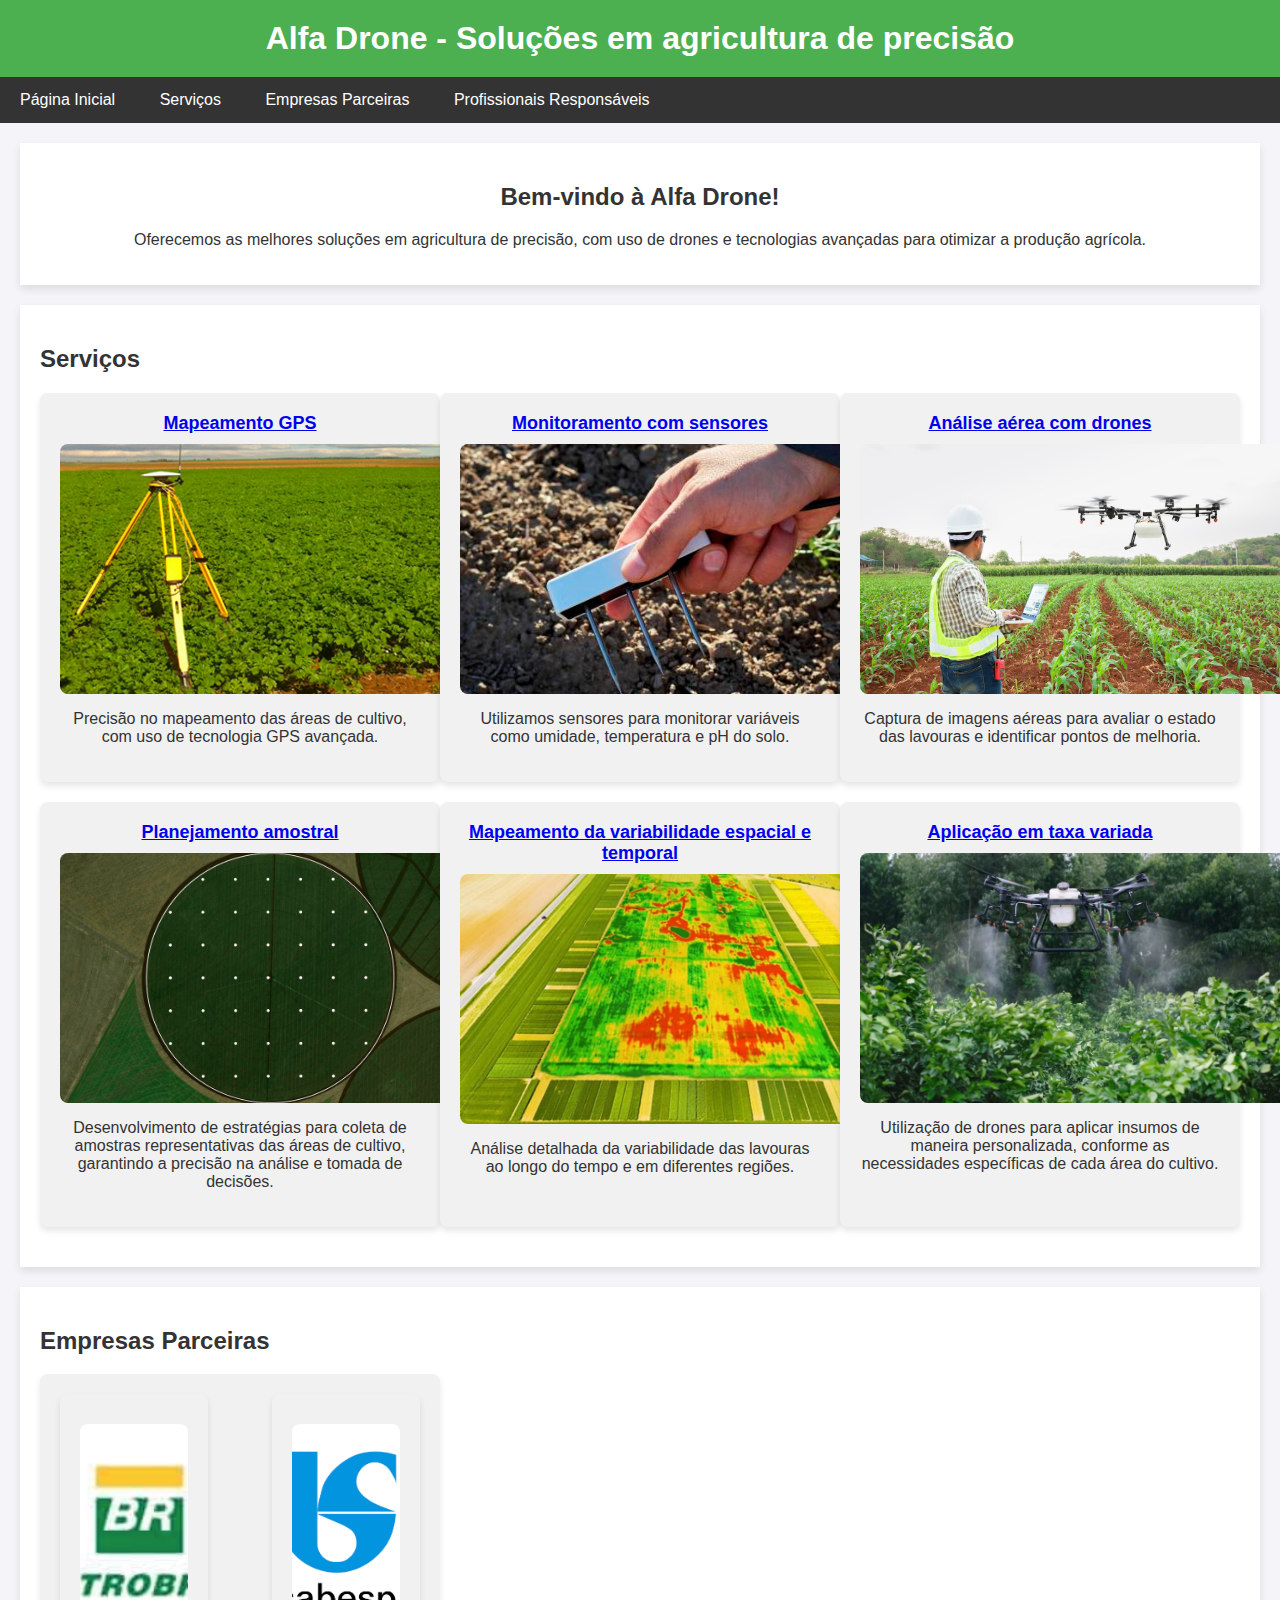
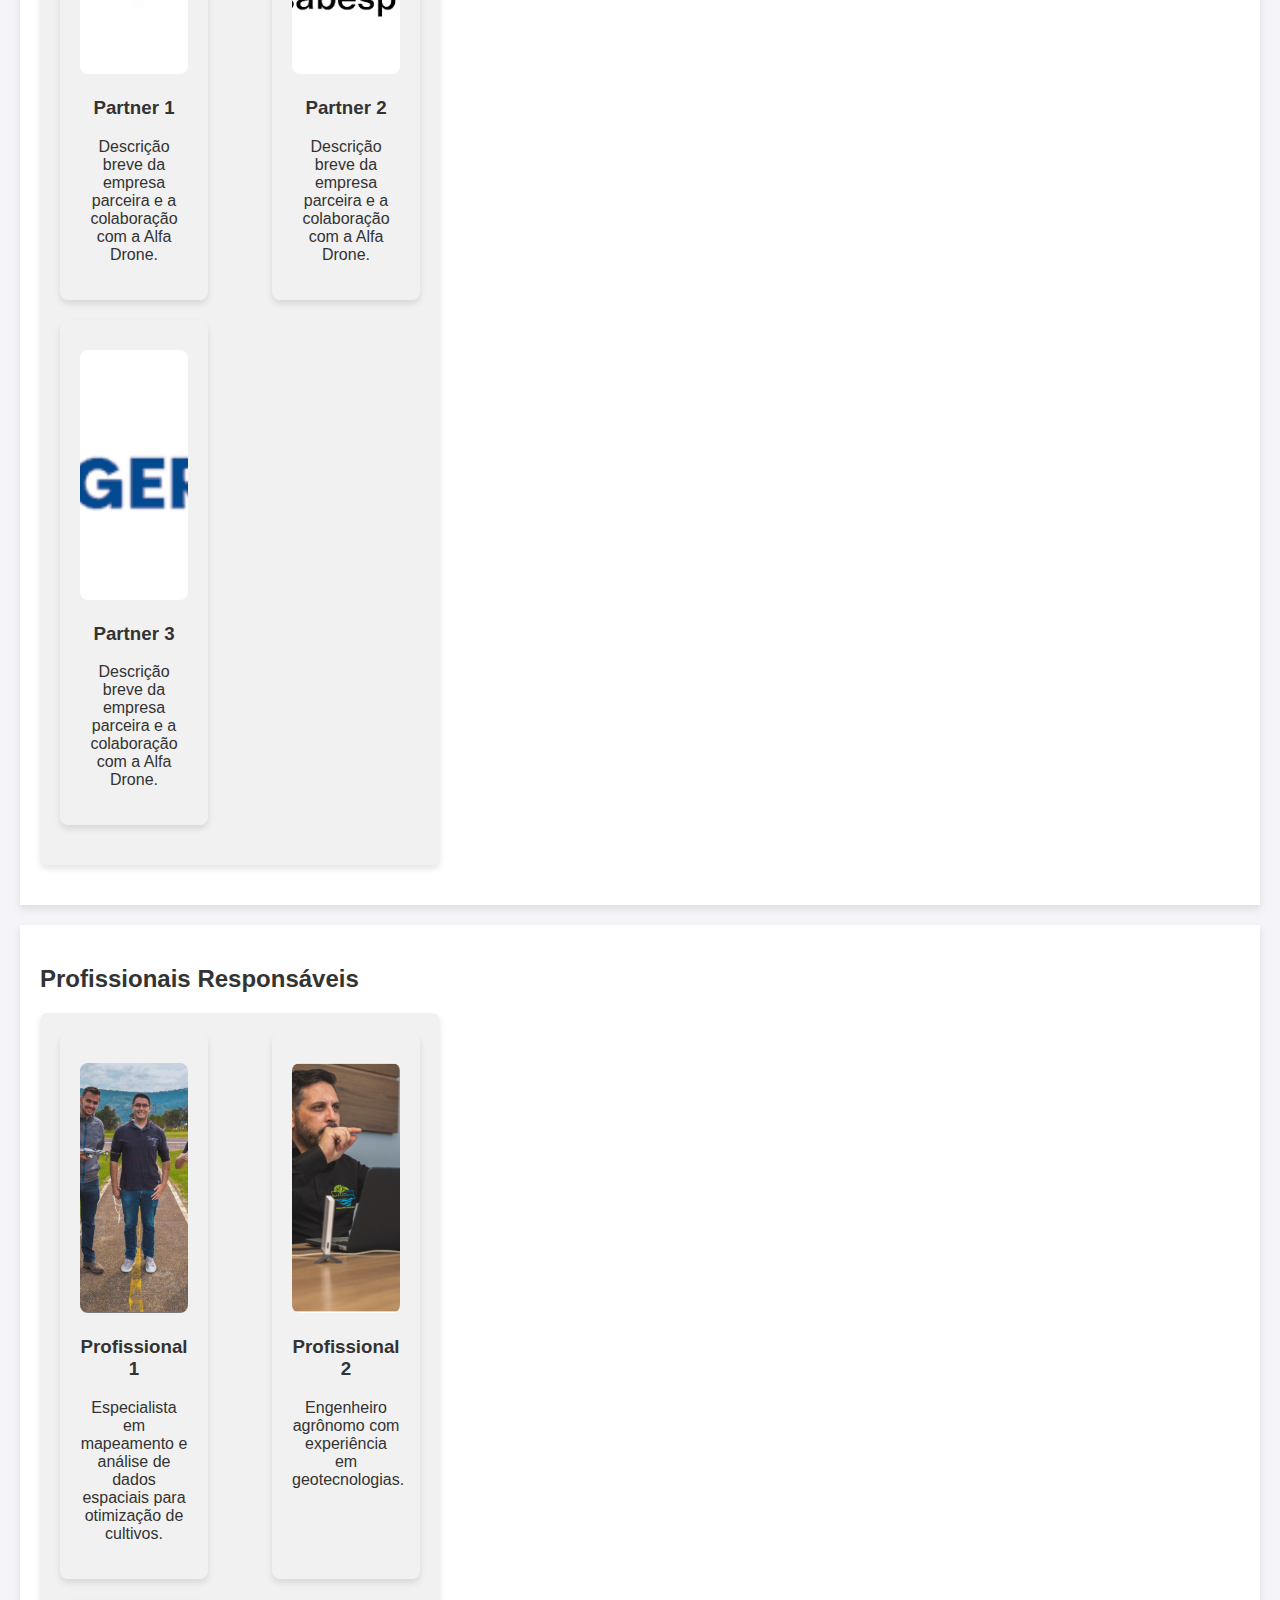
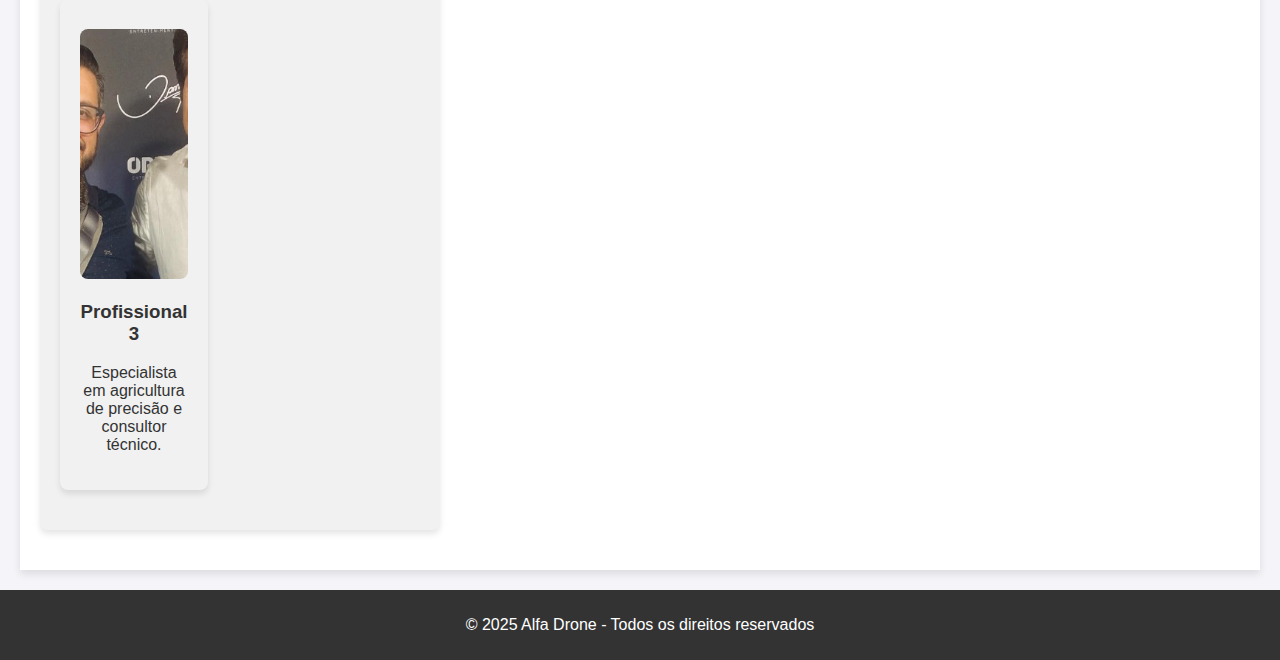
<file: agricultura.html>
<!DOCTYPE html>
<html lang="pt-br">
<head>
    <meta charset="UTF-8">
    <meta name="viewport" content="width=device-width, initial-scale=1.0">
    <meta http-equiv="X-UA-Compatible" content="ie=edge">
    <title>Alfa Drone - Agricultura de Precisão</title>
    <link href="Style_agricultura.css" rel="stylesheet">
</head>
<body>
    <header>
        <h1>Alfa Drone - Soluções em agricultura de precisão</h1>
    </header>
    
    <nav>
        <a href="https://cezaradts.github.io/alfa-drones/index.html">Página Inicial</a>
        <a href="#services">Serviços</a>
        <a href="#partners">Empresas Parceiras</a>
        <a href="#professionals">Profissionais Responsáveis</a>
    </nav>

    <section id="home" class="intro">
        <h2>Bem-vindo à Alfa Drone!</h2>
        <p>Oferecemos as melhores soluções em agricultura de precisão, com uso de drones e tecnologias avançadas para otimizar a produção agrícola.</p>
    </section>

    <section id="services">
        <h2>Serviços</h2>
        <div class="services">
            <div class="service">
                
                <a href="https://cezaradts.github.io/alfa-drones/mapeamento-gps.html" target="_blank">
                    <h3>Mapeamento GPS</h3>
                    <img src="https://cezaradts.github.io/alfa-drones/images/Mapeamento_gps.jpg" alt="Serviço Mapeamento GPS">                 
                </a>
                <p>Precisão no mapeamento das áreas de cultivo, com uso de tecnologia GPS avançada.</p>
            </div>
            <div class="service">
                
                <a href="https://cezaradts.github.io/alfa-drones/monitoramento-sensores.html" target="_blank">
                  <h3>Monitoramento com sensores</h3>  
                  <img src="https://cezaradts.github.io/alfa-drones/images/Sensor.jpg" alt="Serviço Monitoramento de Sensores">                    
                </a>
                <p>Utilizamos sensores para monitorar variáveis como umidade, temperatura e pH do solo.</p>
            </div>
            <div class="service">
                
                <a href="https://cezaradts.github.io/alfa-drones/analise-aerea-drones.html" target="_blank">
                  <h3>Análise aérea com drones</h3>  
                  <img src="https://cezaradts.github.io/alfa-drones/images/Analise_drone.jpg" alt="Serviço Análise Aérea com Drones">                    
                </a>
                <p>Captura de imagens aéreas para avaliar o estado das lavouras e identificar pontos de melhoria.</p>
            </div>
            <div class="service">
                
                <a href="https://cezaradts.github.io/alfa-drones/planejamento-amostral.html" target="_blank">
                  <h3>Planejamento amostral</h3>  
                  <img src="https://cezaradts.github.io/alfa-drones/images/Grid.jpg" alt="Serviço Planejamento Amostral">                    
                </a>
                <p>Desenvolvimento de estratégias para coleta de amostras representativas das áreas de cultivo, garantindo a precisão na análise e tomada de decisões.</p>
            </div>
            <div class="service">
                
                <a href="https://cezaradts.github.io/alfa-drones/variabilidade-espacial-temporal.html" target="_blank">
                  <h3>Mapeamento da variabilidade espacial e temporal</h3>  
                  <img src="https://cezaradts.github.io/alfa-drones/images/Variabilidade.jpg" alt="Serviço Mapeamento da Variabilidade Espacial e Temporal">                    
                </a>
                <p>Análise detalhada da variabilidade das lavouras ao longo do tempo e em diferentes regiões.</p>
            </div>
            <div class="service">
                
                <a href="https://cezaradts.github.io/alfa-drones/aplicacao-taxa-variada.html" target="_blank">
                  <h3>Aplicação em taxa variada</h3>  
                  <img src="https://cezaradts.github.io/alfa-drones/images/Aplicacao_drone.jpg" alt="Serviço Aplicação em Taxa Variada">                    
                </a>
                <p>Utilização de drones para aplicar insumos de maneira personalizada, conforme as necessidades específicas de cada área do cultivo.</p>
            </div>
        </div>
    </section>

    <section id="partners">
        <h2>Empresas Parceiras</h2>
        <div class="partners">
            <div class="partner-card">
                <img src="https://cezaradts.github.io/alfa-drones/images/partner-4.png" alt="Parceiro 1">
                <h3>Partner 1</h3>
                <p>Descrição breve da empresa parceira e a colaboração com a Alfa Drone.</p>
            </div>
            <div class="partner-card">
                <img src="https://cezaradts.github.io/alfa-drones/images/partner-2.png" alt="Parceiro 2">
                <h3>Partner 2</h3>
                <p>Descrição breve da empresa parceira e a colaboração com a Alfa Drone.</p>
            </div>
            <div class="partner-card">
                <img src="https://cezaradts.github.io/alfa-drones/images/partner-3.png" alt="Parceiro 3">
                <h3>Partner 3</h3>
                <p>Descrição breve da empresa parceira e a colaboração com a Alfa Drone.</p>
            </div>
        </div>
    </section>

    <section id="professionals">
        <h2>Profissionais Responsáveis</h2>
        <div class="professionals">
            <div class="professional-card">
                <img src="https://cezaradts.github.io/alfa-drones/images/professional1.png" alt="Profissional 1">
                <h3>Profissional 1</h3>
                <p>Especialista em mapeamento e análise de dados espaciais para otimização de cultivos.</p>
            </div>
            <div class="professional-card">
                <img src="https://cezaradts.github.io/alfa-drones/images/professional2.png" alt="Profissional 2">
                <h3>Profissional 2</h3>
                <p>Engenheiro agrônomo com experiência em geotecnologias.</p>
            </div>
            <div class="professional-card">
                <img src="https://cezaradts.github.io/alfa-drones/images/professional4.jpg" alt="Profissional 3">
                <h3>Profissional 3</h3>
                <p>Especialista em agricultura de precisão e consultor técnico.</p>
            </div>
        </div>
    </section>

    <footer>
        <p>&copy; 2025 Alfa Drone - Todos os direitos reservados</p>
    </footer>
</body>
</html>
</file>
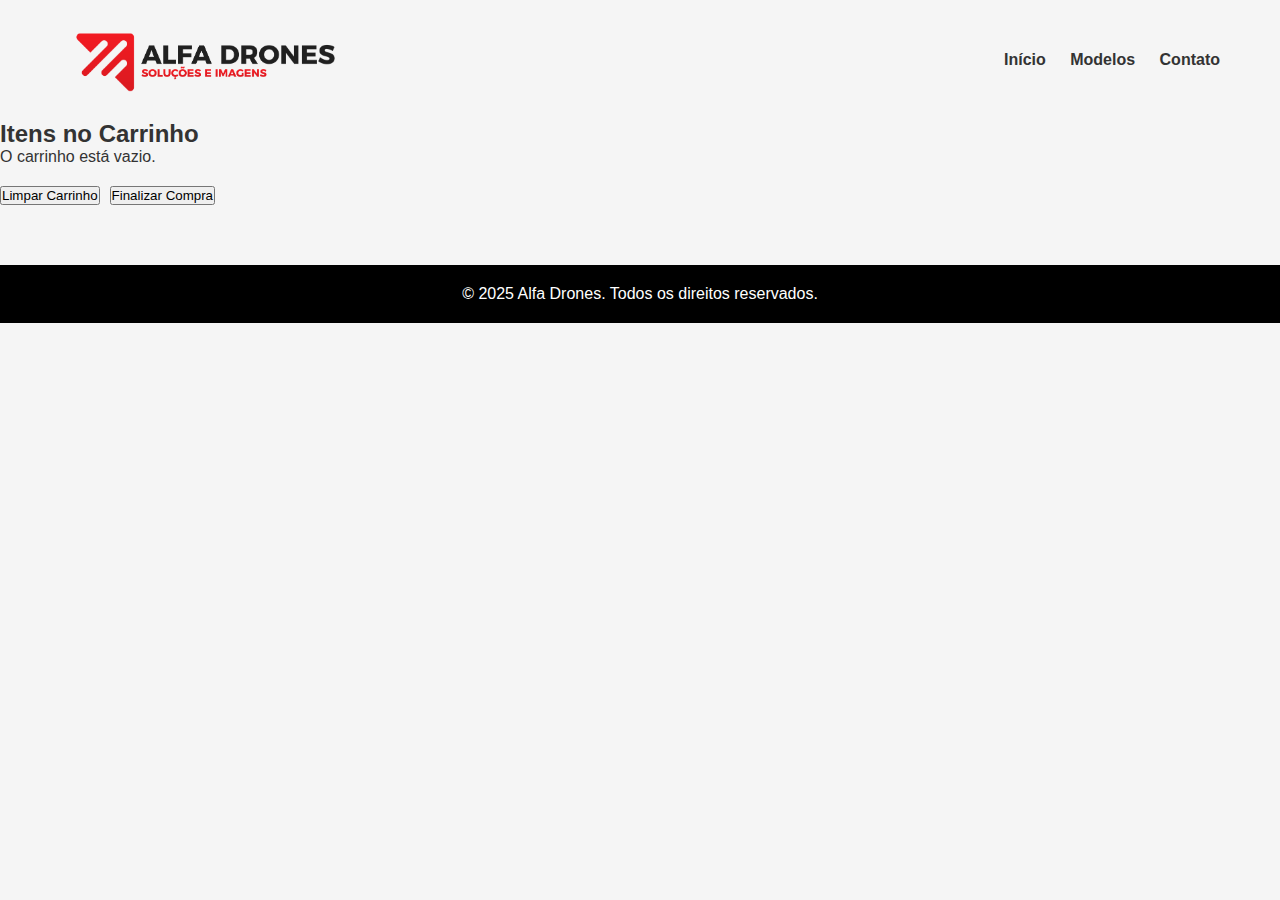
<file: carrinho.html>
<!DOCTYPE html>
<html lang="pt-BR">
  <head>
    <meta charset="UTF-8" />
    <meta name="viewport" content="width=device-width, initial-scale=1" />
    <title>Carrinho | Alfa Drones</title>
    <link rel="stylesheet" href="style.css" />
  </head>
  <body>
    <header>
      <div class="container">
        <img src="images/logo.png" alt="Alfa Drones" class="logo" />
        <nav>
          <a href="index.html">Início</a>
          <a href="modelos.html">Modelos</a>
          <a href="https://cezaradts.github.io/alfa-drones-flask/index.html">Contato</a>
        </nav>
      </div>
    </header>

    <section class="carrinho">
      <h2>Itens no Carrinho</h2>
      <ul id="lista-carrinho"></ul>
      <p id="total"></p>
    </section>

    <script>
      const listaCarrinho = document.getElementById("lista-carrinho");
      const totalElement = document.getElementById("total");
      let carrinho = JSON.parse(localStorage.getItem("carrinho")) || [];
      let total = 0;

      function atualizarCarrinho() {
        listaCarrinho.innerHTML = ""; // Limpa a lista
        total = 0; // Reinicia o total

        if (carrinho.length === 0) {
          listaCarrinho.innerHTML = "<li>O carrinho está vazio.</li>";
          totalElement.textContent = "";
        } else {
          carrinho.forEach((item, index) => {
            const li = document.createElement("li");
            li.textContent = `${item.modelo} - R$ ${parseFloat(item.preco).toFixed(2).replace(".", ",")}`;

            // Botão para remover o item
            const removerButton = document.createElement("button");
            removerButton.textContent = "Remover";
            removerButton.style.marginLeft = "10px";
            removerButton.addEventListener("click", () => {
              carrinho.splice(index, 1); // Remove o item do array
              localStorage.setItem("carrinho", JSON.stringify(carrinho)); // Atualiza o localStorage
              atualizarCarrinho(); // Atualiza a lista
            });

            li.appendChild(removerButton);
            listaCarrinho.appendChild(li);
            total += parseFloat(item.preco); // Soma o preço ao total
          });

          totalElement.textContent = `Total: R$ ${total.toFixed(2).replace(".", ",")}`;
        }
      }

      // Inicializa o carrinho ao carregar a página
      atualizarCarrinho();

      // Adiciona funcionalidade para limpar o carrinho
      const limparCarrinhoButton = document.createElement("button");
      limparCarrinhoButton.textContent = "Limpar Carrinho";
      limparCarrinhoButton.className = "limpar-carrinho";
      limparCarrinhoButton.style.marginTop = "20px";
      limparCarrinhoButton.addEventListener("click", () => {
        localStorage.removeItem("carrinho");
        carrinho = [];
        atualizarCarrinho(); // Atualiza a lista
      });
      document.body.appendChild(limparCarrinhoButton);

      // Adiciona funcionalidade para finalizar a compra
      const finalizarCompraButton = document.createElement("button");
      finalizarCompraButton.textContent = "Finalizar Compra";
      finalizarCompraButton.className = "finalizar-compra";
      finalizarCompraButton.style.marginTop = "20px";
      finalizarCompraButton.style.marginLeft = "10px";
      finalizarCompraButton.addEventListener("click", () => {
        if (carrinho.length === 0) {
          alert("O carrinho está vazio. Adicione itens antes de finalizar a compra.");
        } else {
          // Redireciona para a página de finalização de compras
          window.location.href = "finalizarCompra.html";
        }
      });
      document.body.appendChild(finalizarCompraButton);
    </script>
  </body>
  <footer>
    <p>© 2025 Alfa Drones. Todos os direitos reservados.</p>
  </footer>
  <script>
    // Adiciona a classe ao botão de limpar carrinho
    limparCarrinhoButton.className = "limpar-carrinho";

    // Adiciona a classe ao botão de finalizar compra
    finalizarCompraButton.className = "finalizar-compra";

    // Adiciona funcionalidade para exibir mensagem ao limpar o carrinho
    limparCarrinhoButton.addEventListener("click", () => {
      alert("Carrinho limpo com sucesso!");
      localStorage.removeItem("carrinho");
      carrinho = [];
      atualizarCarrinho(); // Atualiza a lista
      alert("Carrinho limpo com sucesso!"); // Mensagem adicional após limpar
    });
  </script>
</html>
</file>
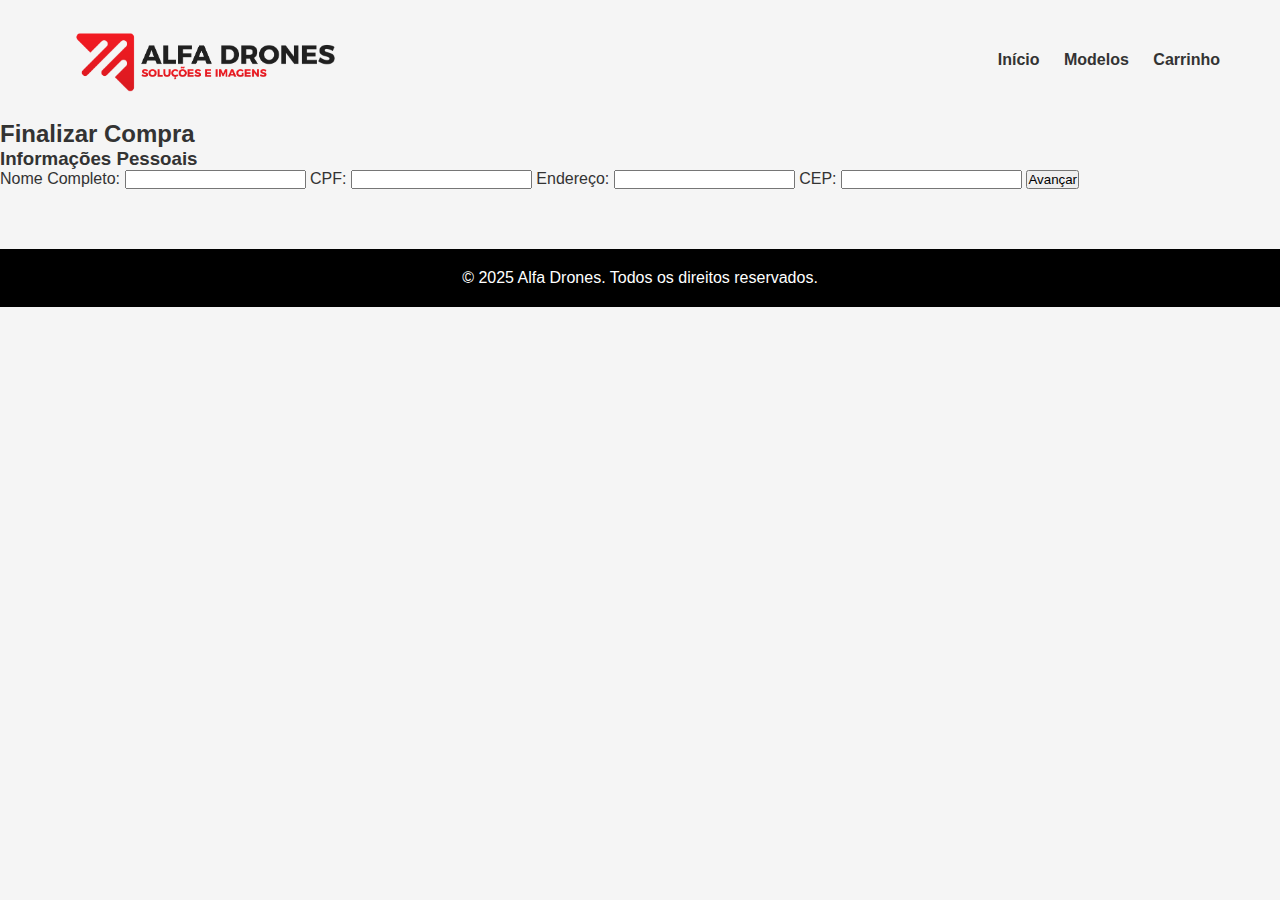
<file: finalizarCompra.html>
<!DOCTYPE html>
<html lang="pt-BR">
  <head>
    <meta charset="UTF-8" />
    <meta name="viewport" content="width=device-width, initial-scale=1" />
    <title>Finalizar Compra | Alfa Drones</title>
    <link rel="stylesheet" href="style.css" />
  </head>
  <body>
    <header>
      <div class="container">
        <img src="images/logo.png" alt="Alfa Drones" class="logo" />
        <nav>
          <a href="index.html">Início</a>
          <a href="modelos.html">Modelos</a>
          <a href="carrinho.html">Carrinho</a>
        </nav>
      </div>
    </header>

    <section class="finalizar">
      <h2>Finalizar Compra</h2>
      <div id="etapa1">
        <h3>Informações Pessoais</h3>
        <form id="form-informacoes">
          <label for="nome">Nome Completo:</label>
          <input type="text" id="nome" name="nome" required />

          <label for="cpf">CPF:</label>
          <input type="text" id="cpf" name="cpf" required />

          <label for="endereco">Endereço:</label>
          <input type="text" id="endereco" name="endereco" required />

          <label for="cep">CEP:</label>
          <input type="text" id="cep" name="cep" required />

          <button type="button" id="btn-avancar">Avançar</button>
        </form>
      </div>

      <div id="etapa2" style="display: none">
        <h3>Escolha o Método de Pagamento</h3>
        <form id="form-pagamento">
          <div>
            <input type="radio" id="credito" name="pagamento" value="credito" required />
            <label for="credito">Cartão de Crédito</label>
          </div>
          <div>
            <input type="radio" id="debito" name="pagamento" value="debito" />
            <label for="debito">Cartão de Débito</label>
          </div>
          <div>
            <input type="radio" id="pix" name="pagamento" value="pix" />
            <label for="pix">PIX</label>
          </div>
          <div>
            <input type="radio" id="boleto" name="pagamento" value="boleto" />
            <label for="boleto">Boleto Bancário</label>
          </div>
          <button type="button" id="btn-voltar-etapa1">Voltar</button>
          <button type="button" id="btn-selecionar-pagamento">Avançar</button>
        </form>
      </div>

      <div id="etapa3" style="display: none">
        <h3>Detalhes do Pagamento</h3>
        <div id="detalhes-cartao" style="display: none">
          <form id="form-cartao">
            <label for="numero-cartao">Número do Cartão:</label>
            <input type="text" id="numero-cartao" name="numero-cartao" required />

            <label for="nome-cartao">Nome no Cartão:</label>
            <input type="text" id="nome-cartao" name="nome-cartao" required />

            <label for="validade-cartao">Validade:</label>
            <input type="text" id="validade-cartao" name="validade-cartao" required />

            <label for="cvv-cartao">CVV:</label>
            <input type="text" id="cvv-cartao" name="cvv-cartao" required />
          </form>
        </div>

        <div id="detalhes-pix" style="display: none">
          <p>Use o QR Code abaixo para realizar o pagamento:</p>
          <img src="images/qrcode-ficticio.png" alt="QR Code PIX" />
        </div>

        <div id="detalhes-boleto" style="display: none">
          <p>Clique no botão abaixo para gerar o boleto bancário:</p>
          <button id="btn-gerar-boleto">Gerar Boleto</button>
        </div>

        <button type="button" id="btn-voltar-etapa2">Voltar</button>
        <button id="btn-finalizar-compra">Finalizar Compra</button>
      </div>
    </section>

    <footer>
      <p>© 2025 Alfa Drones. Todos os direitos reservados.</p>
    </footer>

    <script>
      const etapa1 = document.getElementById("etapa1");
      const etapa2 = document.getElementById("etapa2");
      const etapa3 = document.getElementById("etapa3");
      const btnAvancar = document.getElementById("btn-avancar");
      const btnSelecionarPagamento = document.getElementById("btn-selecionar-pagamento");
      const btnFinalizarCompra = document.getElementById("btn-finalizar-compra");
      const btnVoltarEtapa1 = document.getElementById("btn-voltar-etapa1");
      const btnVoltarEtapa2 = document.getElementById("btn-voltar-etapa2");
      const detalhesCartao = document.getElementById("detalhes-cartao");
      const detalhesPix = document.getElementById("detalhes-pix");
      const detalhesBoleto = document.getElementById("detalhes-boleto");
      const btnGerarBoleto = document.getElementById("btn-gerar-boleto");

      // Avançar para a etapa 2
      btnAvancar.addEventListener("click", () => {
        etapa1.style.display = "none";
        etapa2.style.display = "block";
      });

      // Voltar para a etapa 1
      btnVoltarEtapa1.addEventListener("click", () => {
        etapa2.style.display = "none";
        etapa1.style.display = "block";
      });

      // Avançar para a etapa 3
      btnSelecionarPagamento.addEventListener("click", () => {
        const metodoPagamento = document.querySelector('input[name="pagamento"]:checked').value;

        etapa2.style.display = "none";
        etapa3.style.display = "block";

        if (metodoPagamento === "credito" || metodoPagamento === "debito") {
          detalhesCartao.style.display = "block";
        } else if (metodoPagamento === "pix") {
          detalhesPix.style.display = "block";
        } else if (metodoPagamento === "boleto") {
          detalhesBoleto.style.display = "block";
        }
      });

      // Voltar para a etapa 2
      btnVoltarEtapa2.addEventListener("click", () => {
        etapa3.style.display = "none";
        etapa2.style.display = "block";
        detalhesCartao.style.display = "none";
        detalhesPix.style.display = "none";
        detalhesBoleto.style.display = "none";
      });

      // Gerar boleto fictício
      btnGerarBoleto.addEventListener("click", () => {
        alert("Boleto gerado com sucesso!");
      });

      // Finalizar compra
      btnFinalizarCompra.addEventListener("click", () => {
        alert("Compra finalizada com sucesso! Obrigado por comprar na Alfa Drones.");
        localStorage.removeItem("carrinho"); // Limpa o carrinho
        window.location.href = "modelos.html"; // Redireciona para a página de modelos
      });
    </script>
  </body>
</html>
</file>
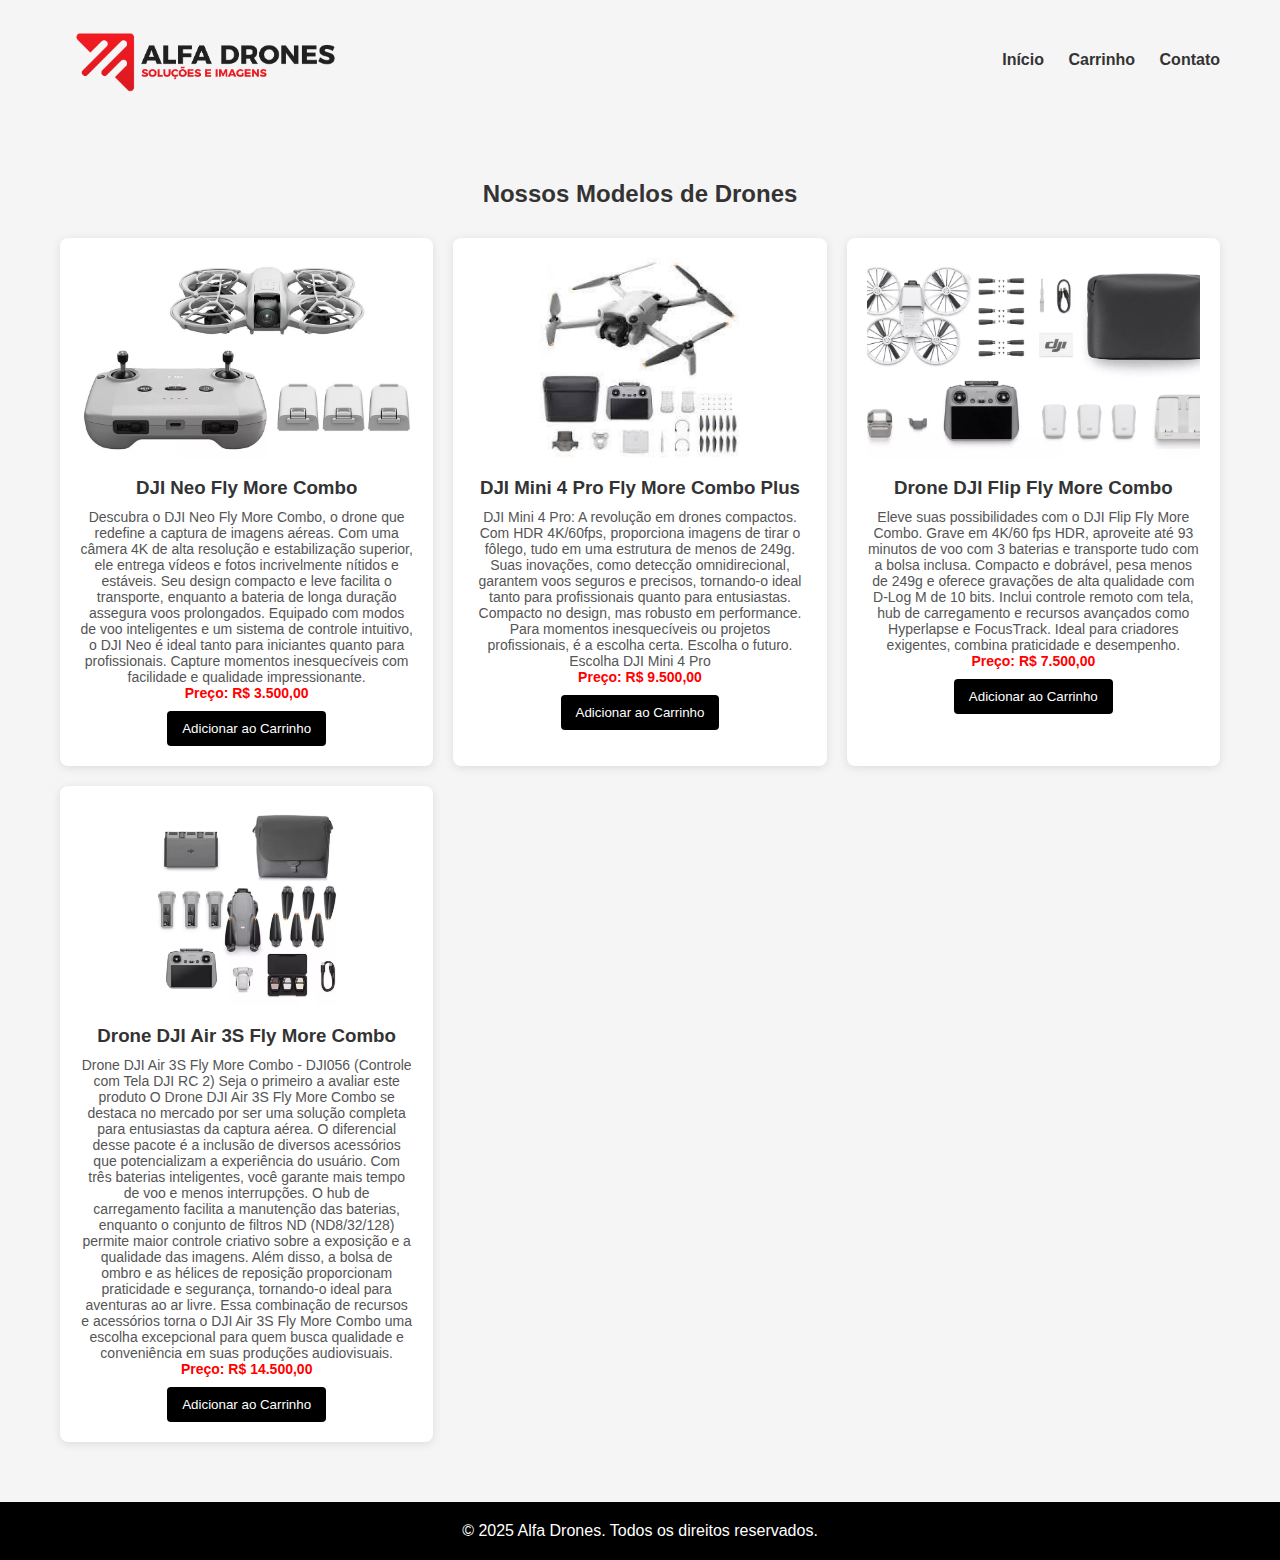
<file: modelos.html>
<!DOCTYPE html>
<html lang="pt-BR">
<head>
  <meta charset="UTF-8">
  <meta name="viewport" content="width=device-width, initial-scale=1" />
  <title>Modelos de Drones | Alfa Drones</title>
  <link rel="stylesheet" href="style.css" />
  <style>
    .produtos {
      max-width: 1200px;
      margin: 60px auto;
      padding: 0 20px;
    }

    .produtos h2 {
      text-align: center;
      margin-bottom: 30px;
    }

    .grid-produtos {
      display: grid;
      grid-template-columns: repeat(auto-fit, minmax(280px, 1fr));
      gap: 20px;
    }

    .produto {
      background: #fff;
      border-radius: 8px;
      box-shadow: 0 2px 10px rgba(0,0,0,0.1);
      overflow: hidden;
      text-align: center;
      padding: 20px;
    }

    .produto img {
      max-width: 100%;
      height: 200px;
      object-fit: cover;
      border-radius: 8px;
    }

    .produto h3 {
      margin: 15px 0 10px;
    }

    .produto p {
      font-size: 14px;
      color: #555;
    }

    .produto button {
      margin-top: 10px;
      padding: 10px 15px;
      background: #000;
      color: #fff;
      border: none;
      border-radius: 4px;
      cursor: pointer;
    }
  </style>
</head>
<body>

<header>
  <div class="container">
    <img src="images/logo.png" alt="Alfa Drones" class="logo">
    <nav>
      <a href="index.html">Início</a>
      <a href="https://cezaradts.github.io/alfa-drones-flask/carrinho.html">Carrinho</a>
       <a href="https://cezaradts.github.io/alfa-drones-flask/index.html">Contato</a>
    </nav>
  </div>
</header>

<section class="produtos">
  <h2>Nossos Modelos de Drones</h2>
  <div class="grid-produtos">
    <div class="produto">
      <img src="images/neo-combo.jpg" alt="DJI Neo Fly More Combo">
      <h3>DJI Neo Fly More Combo</h3>
      <p>Descubra o DJI Neo Fly More Combo, o drone que redefine a captura de imagens aéreas. Com uma câmera 4K de alta resolução e estabilização superior, ele entrega vídeos e fotos incrivelmente nítidos e estáveis. Seu design compacto e leve facilita o transporte, enquanto a bateria de longa duração assegura voos prolongados. Equipado com modos de voo inteligentes e um sistema de controle intuitivo, o DJI Neo é ideal tanto para iniciantes quanto para profissionais. Capture momentos inesquecíveis com facilidade e qualidade impressionante.</p>
     <p style="color: red;"class="preco"><strong>Preço: R$ 3.500,00</strong></p>
          <button class="add-to-cart" data-modelo="DJI Neo Fly More Combo" data-preco="3500">Adicionar ao Carrinho</button>
        </div>
    <div class="produto">
      <img src="images/Mini 4.jpg" alt="DJI Mini 4 Pro Fly More Combo Plus Rc 2 - bateria 45 minutos (controle com Tela)">
      <h3>DJI Mini 4 Pro Fly More Combo Plus</h3>
      <p>DJI Mini 4 Pro: A revolução em drones compactos. Com HDR 4K/60fps, proporciona imagens de tirar o fôlego, tudo em uma estrutura de menos de 249g. Suas inovações, como detecção omnidirecional, garantem voos seguros e precisos, tornando-o ideal tanto para profissionais quanto para entusiastas. Compacto no design, mas robusto em performance. Para momentos inesquecíveis ou projetos profissionais, é a escolha certa. Escolha o futuro. Escolha DJI Mini 4 Pro</p>
      <p style="color: red;"class="preco"><strong>Preço: R$ 9.500,00</strong></p>
          <button class="add-to-cart" data-modelo="DJI Mini 4 Pro Fly More Combo Plus" data-preco="9500">Adicionar ao Carrinho</button>
        </div>
    <div class="produto">
      <img src="images/flip.jpg" alt="Drone DJI Flip Fly More Combo - (controle com Tela)">
      <h3>Drone DJI Flip Fly More Combo</h3>
      <p>Eleve suas possibilidades com o DJI Flip Fly More Combo. Grave em 4K/60 fps HDR, aproveite até 93 minutos de voo com 3 baterias e transporte tudo com a bolsa inclusa. Compacto e dobrável, pesa menos de 249g e oferece gravações de alta qualidade com D-Log M de 10 bits. Inclui controle remoto com tela, hub de carregamento e recursos avançados como Hyperlapse e FocusTrack. Ideal para criadores exigentes, combina praticidade e desempenho.</p>
      <p style="color: red;"class="preco"><strong>Preço: R$ 7.500,00</strong></p>
          <button class="add-to-cart" data-modelo="Drone DJI Flip Fly More Combo" data-preco="7500">Adicionar ao Carrinho</button>
        </div>
    <div class="produto">
      <img src="images/air3s.jpg" alt="Drone DJI Air 3S Fly More Combo - DJI056 (Controle com Tela DJI RC 2)">
      <h3>Drone DJI Air 3S Fly More Combo</h3>
      <p>Drone DJI Air 3S Fly More Combo - DJI056 (Controle com Tela DJI RC 2)
Seja o primeiro a avaliar este produto
O Drone DJI Air 3S Fly More Combo se destaca no mercado por ser uma solução completa para entusiastas da captura aérea. O diferencial desse pacote é a inclusão de diversos acessórios que potencializam a experiência do usuário. Com três baterias inteligentes, você garante mais tempo de voo e menos interrupções. O hub de carregamento facilita a manutenção das baterias, enquanto o conjunto de filtros ND (ND8/32/128) permite maior controle criativo sobre a exposição e a qualidade das imagens. Além disso, a bolsa de ombro e as hélices de reposição proporcionam praticidade e segurança, tornando-o ideal para aventuras ao ar livre. Essa combinação de recursos e acessórios torna o DJI Air 3S Fly More Combo uma escolha excepcional para quem busca qualidade e conveniência em suas produções audiovisuais.</p>
      <p style="color: red;"class="preco"><strong>Preço: R$ 14.500,00</strong></p>
          <button class="add-to-cart" data-modelo="Drone DJI Air 3S Fly More Combo" data-preco="14500">Adicionar ao Carrinho</button>
        </div>
  </div>
</section>

<footer>
  <p>© 2025 Alfa Drones. Todos os direitos reservados.</p>
</footer>

</body>
</html>

<script>
  document.querySelectorAll(".add-to-cart").forEach((button) => {
    button.addEventListener("click", () => {
      const modelo = button.getAttribute("data-modelo");
      const preco = button.getAttribute("data-preco");
      let carrinho = JSON.parse(localStorage.getItem("carrinho")) || [];
      carrinho.push({ modelo, preco });
      localStorage.setItem("carrinho", JSON.stringify(carrinho));

      // Exibe mensagem de confirmação
      alert(`"${modelo}" foi adicionado ao carrinho!`);
    });
  });
</script>
</file>
<file: Style_agricultura.css>
body {
  font-family: 'Roboto', sans-serif;
  margin: 0;
  padding: 0;
  background-color: #f4f4f9;
  color: #333;
}

header {
  background: #4CAF50;
  color: white;
  padding: 20px 0;
  text-align: center;
}

header h1 {
  margin: 0;
}

nav {
  background: #333;
  overflow: hidden;
}

nav a {
  color: white;
  padding: 14px 20px;
  text-decoration: none;
  display: inline-block;
  text-align: center;
}

nav a:hover {
  background-color: #ddd;
  color: black;
}

section {
  padding: 20px;
  margin: 20px;
  background-color: white;
  box-shadow: 0px 4px 8px rgba(0, 0, 0, 0.1);
}

.intro {
  text-align: center;
}

.services, .partners, .professionals {
  display: flex;
  justify-content: space-between;
  flex-wrap: wrap;
}

.service, .partners, .professionals {
  width: 30%;
  padding: 20px;
  margin-bottom: 20px;
  background: #f1f1f1;
  text-align: center;
  border-radius: 8px;
  box-shadow: 0px 4px 6px rgba(0, 0, 0, 0.1);
}

.service img {
  width: 430px;
  height: 250px;
  object-fit: cover;
  border-radius: 8px;
  display: block;
  margin-top: 10px;
}

.service h3 {
  margin: 0;
  font-size: 18px;
  text-align: center;
  margin-bottom: 10px;
}

footer {
  background-color: #333;
  color: white;
  text-align: center;
  padding: 10px 0;
}

.image-carousel img {
  width: 100%;
  height: 300px;
  width: 450px;
  object-fit: cover;
  border-radius: 10px;
  margin: 0 auto;
  display: block;
}

.image-carousel {
  max-width: 100%;
  margin: 0 auto;
}

.slick-slide {
  margin: 0 10px;
}


.partner-card, .professional-card {
    width: 30%;
    padding: 20px;
    margin-bottom: 20px;
    background: #f1f1f1;
    text-align: center;
    border-radius: 8px;
    box-shadow: 0px 4px 6px rgba(0, 0, 0, 0.1);
}

.partner-card img, .professional-card img {
    width: 100%;
    height: 250px;
    object-fit: cover;
    border-radius: 8px;
    margin-top: 10px;
}

@media (max-width: 768px) {
    .partner-card, .professional-card {
        width: 48%;
    }
}

@media (max-width: 480px) {
    .partner-card, .professional-card {
        width: 100%;
    }
}
</file>
<file: style.css>
* {
  margin: 0;
  padding: 0;
  box-sizing: border-box;
  font-family: Arial, sans-serif;
}

body {
  background: #f5f5f5;
  color: #333;
}

header {
  background: #f5f5f5;
  color: #fff;
  padding: 20px 0;
}

header .container {
  display: flex;
  justify-content: space-between;
  align-items: center;
  max-width: 1200px;
  margin: auto;
  padding: 0 20px;
}

.logo {
  height: 80px;
}

nav a {
  color: #333;
  margin-left: 20px;
  text-decoration: none;
  font-weight: bold;
}

.banner {
  background: url('images/banner.jpg') center/cover no-repeat;
  height: 400px;
  display: flex;
  align-items: center;
  justify-content: center;
  color: #fff;
  text-align: center;
}

.banner-content {
  background: rgba(0, 0, 0, 0.6);
  padding: 30px;
  border-radius: 8px;
}

.section {
  max-width: 1200px;
  margin: 60px auto;
  padding: 0 20px;
}

.section h2 {
  text-align: center;
  margin-bottom: 30px;
  color: #111;
}

.center-text {
  text-align: center;
  max-width: 800px;
  margin: auto;
}

.services {
  display: flex;
  flex-wrap: wrap;
  gap: 20px;
  justify-content: center;
}

.service-box {
  background: #fff;
  padding: 20px;
  width: 300px;
  border-radius: 8px;
  box-shadow: 0 2px 10px rgba(0,0,0,0.1);
}

.contact-form {
  background: #fff;
  padding: 30px;
  border-radius: 8px;
  box-shadow: 0 2px 10px rgba(0,0,0,0.1);
  max-width: 600px;
  margin: auto;
}

.contact-form input,
.contact-form textarea {
  width: 100%;
  padding: 10px;
  margin: 10px 0;
  border: 1px solid #ccc;
  border-radius: 4px;
}

.contact-form button {
  background: #000;
  color: #fff;
  padding: 10px 20px;
  border: none;
  cursor: pointer;
}

footer {
  background: #000;
  color: #fff;
  text-align: center;
  padding: 20px;
  margin-top: 60px;
}
</file>
